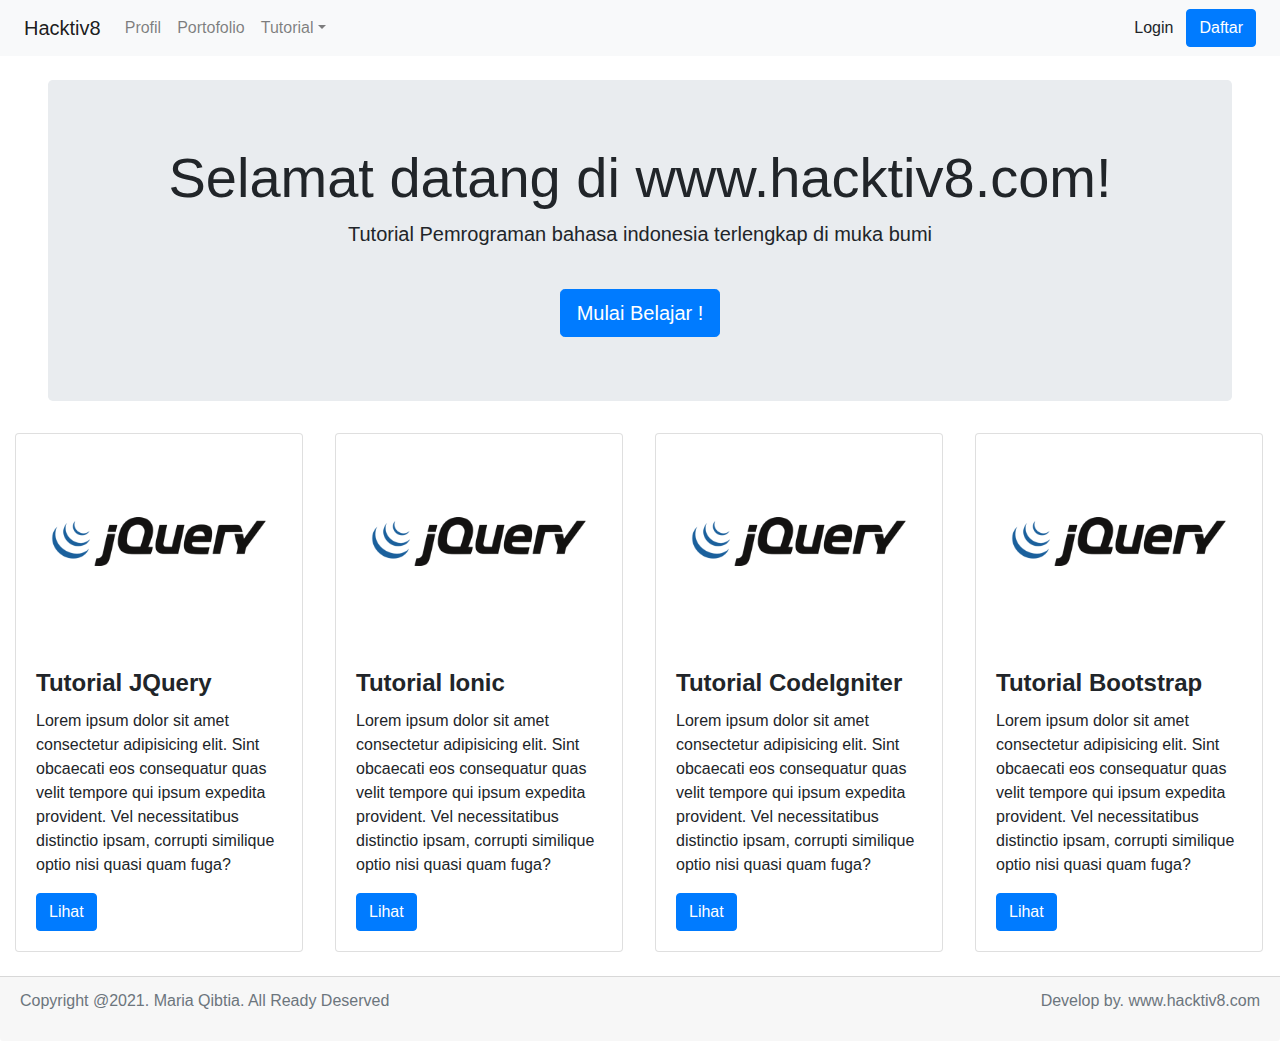
<file: ASSIGNMENT2H8_MariaQibtia/index.html>
<!DOCTYPE html>
<html lang="en">

<head>
    <meta charset="UTF-8">
    <meta http-equiv="X-UA-Compatible" content="IE=edge">
    <meta name="viewport" content="width=device-width, initial-scale=1.0">
    <link rel="stylesheet" href="./css/bootstrap.css">
    <link rel="stylesheet" href="https://cdn.jsdelivr.net/npm/bootstrap@4.6.0/dist/css/bootstrap.min.css">
    <script src="https://code.jquery.com/jquery-3.5.1.min.js"></script>
    <script src="https://cdn.jsdelivr.net/npm/bootstrap@4.6.0/dist/js/bootstrap.bundle.min.js"></script>
    <title>Dashboard</title>
</head>

<body>
    <nav class="navbar navbar-expand-md navbar-light bg-light mb-4 px-lg-4">
        <a href="#" class="navbar-brand">Hacktiv8</a>
        <button type="button" class="navbar-toggler" data-toggle="collapse" data-target="#navbarCollapse">
            <span class="navbar-toggler-icon"></span>
        </button>
        <div id="navbarCollapse" class="collapse navbar-collapse">
            <ul class="nav navbar-nav">
                <li class="nav-item">
                    <a href="profile.html" class="nav-link">Profil</a>
                </li>
                <li class="nav-item">
                    <a href="portofolio.html" class="nav-link">Portofolio</a>
                </li>
                <li class="nav-item dropdown">
                    <a href="#" class="nav-link dropdown-toggle" data-toggle="dropdown">Tutorial</a>
                    <div class="dropdown-menu">
                        <a href="#" class="dropdown-item">HTML</a>
                        <a href="#" class="dropdown-item">CSS</a>
                        <a href="#" class="dropdown-item">Javascript</a>
                        <a href="#" class="dropdown-item">JQuery</a>
                        <a href="#" class="dropdown-item">Codeigniter</a>
                </li>
            </ul>
            </div>
            <form class="d-flex">
                <button class="btn" type="login">Login</button>
                <button class="btn btn-primary" type="daftar">Daftar</button>
            </form>
    </nav>
    <div class="jumbotron text-center mx-lg-5">
        <h1 class="display-4">Selamat datang di www.hacktiv8.com!</h1>
        <p class="lead">Tutorial Pemrograman bahasa indonesia terlengkap di muka bumi</p>
        <br/>
        <a class="btn btn-primary btn-lg" href="#" role="button">Mulai Belajar !</a>
    </div>
    <div class="card-group mb-4">
        <div class="col">
            <div class="card" style="width: 18rem;">
                <img src="jquery.png" class="card-img-top" alt="...">
                <div class="card-body">
                    <h4 class="card-title font-weight-bold">Tutorial JQuery</h4>
                    <p class="card-text">Lorem ipsum dolor sit amet consectetur adipisicing elit. Sint obcaecati eos consequatur quas velit tempore qui ipsum expedita provident. Vel necessitatibus distinctio ipsam, corrupti similique optio nisi quasi quam fuga?</p>
                    <a href="#" class="btn btn-primary">Lihat</a>
                </div>
            </div>
        </div>
        <div class="col">
            <div class="card" style="width: 18rem;">
                <img src="jquery.png" class="card-img-top" alt="...">
                <div class="card-body">
                    <h4 class="card-title font-weight-bold">Tutorial Ionic</h4>
                    <p class="card-text">Lorem ipsum dolor sit amet consectetur adipisicing elit. Sint obcaecati eos consequatur quas velit tempore qui ipsum expedita provident. Vel necessitatibus distinctio ipsam, corrupti similique optio nisi quasi quam fuga?</p>
                    <a href="#" class="btn btn-primary">Lihat</a>
                </div>
            </div>
        </div>
        <div class="col">
            <div class="card" style="width: 18rem;">
                <img src="jquery.png" class="card-img-top" alt="...">
                <div class="card-body">
                    <h4 class="card-title font-weight-bold">Tutorial CodeIgniter</h4>
                    <p class="card-text">Lorem ipsum dolor sit amet consectetur adipisicing elit. Sint obcaecati eos consequatur quas velit tempore qui ipsum expedita provident. Vel necessitatibus distinctio ipsam, corrupti similique optio nisi quasi quam fuga?</p>
                    <a href="#" class="btn btn-primary">Lihat</a>
                </div>
            </div>
        </div>
        <div class="col">
            <div class="card" style="width: 18rem;">
                <img src="jquery.png" class="card-img-top" alt="...">
                <div class="card-body">
                    <h4 class="card-title font-weight-bold">Tutorial Bootstrap</h4>
                    <p class="card-text">Lorem ipsum dolor sit amet consectetur adipisicing elit. Sint obcaecati eos consequatur quas velit tempore qui ipsum expedita provident. Vel necessitatibus distinctio ipsam, corrupti similique optio nisi quasi quam fuga?</p>
                    <a href="#" class="btn btn-primary">Lihat</a>
                </div>
            </div>
        </div>
    </div>
    </div>
    <footer class="card-footer text-muted ">
        <div class="row">
            <div class="col-md-6">
                <p>Copyright @2021. Maria Qibtia. All Ready Deserved</p>
            </div>
            <div class="col-md-6">
                <p class="text-right">Develop by. www.hacktiv8.com</p>
            </div>
        </div>
    </footer>
</body>

</html>
</file>
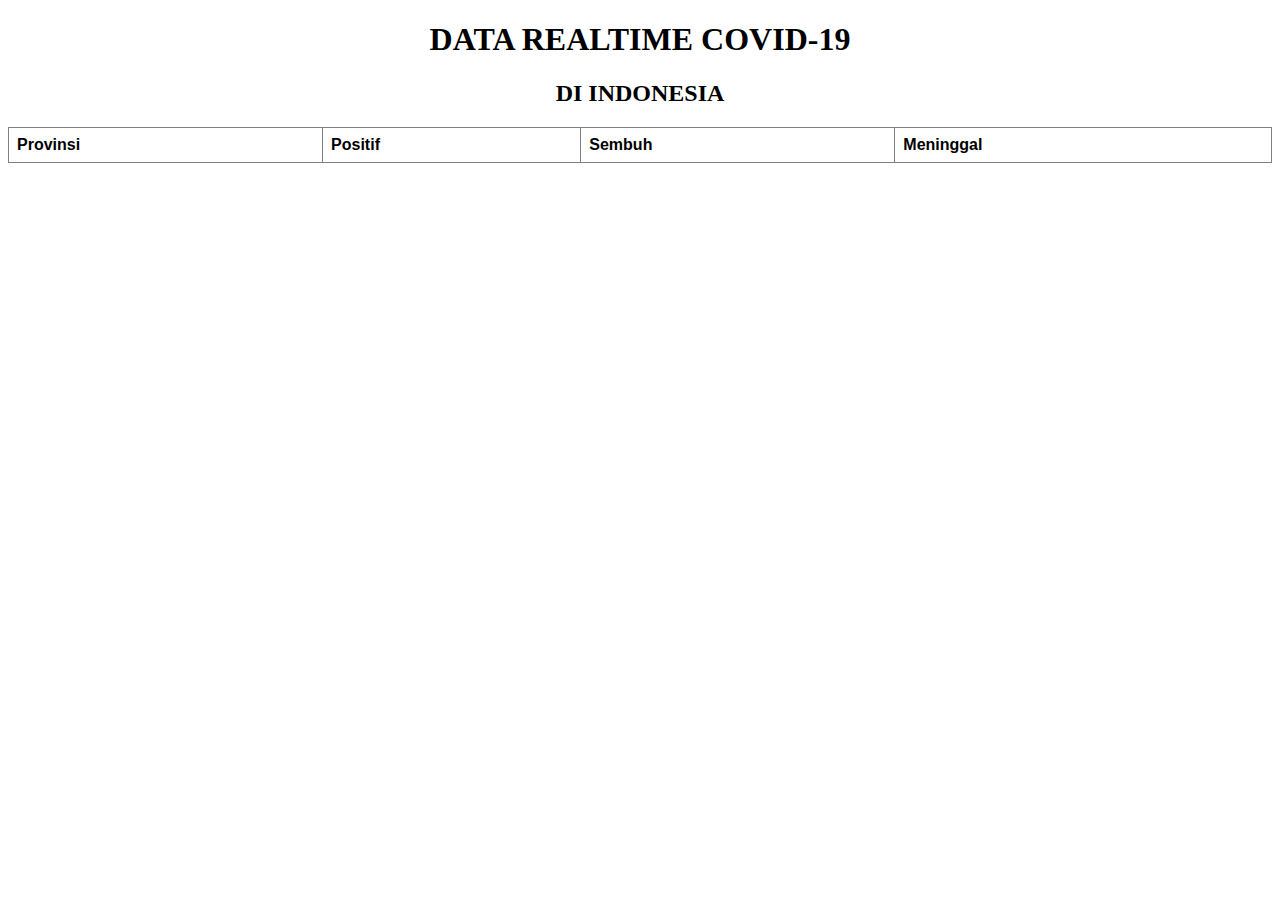
<file: ASSIGNMENT3H8_MariaQibtia/index.html>
<!DOCTYPE html>
<html lang="en">

<head>
    <meta charset="UTF-8">
    <meta http-equiv="X-UA-Compatible" content="IE=edge">
    <meta name="viewport" content="width=device-width, initial-scale=1.0">
    <title>Data Realtime Covid-19 Di Indonesia</title>
    <link rel="stylesheet" href="style.css">
</head>

<body>
    <table id="table">
        <h1 style="text-align: center;">DATA REALTIME COVID-19</h1>
        <h2 style="text-align: center;">DI INDONESIA</h2>
        <p id="positif" style="font-weight: bold; font-size: 20px; line-height: 30px;"></p>
        <p id="sembuh" style="font-weight: bold; font-size: 20px; line-height: 30px;"></p>
        <p id="meninggal" style="font-weight: bold; font-size: 20px; line-height: 30px;"></p>
        <tr>
            <th>Provinsi</th>
            <th>Positif</th>
            <th>Sembuh</th>
            <th>Meninggal</th>
        </tr>
    </table>



    <script src="script.js"></script>
</body>

</html>
</file>
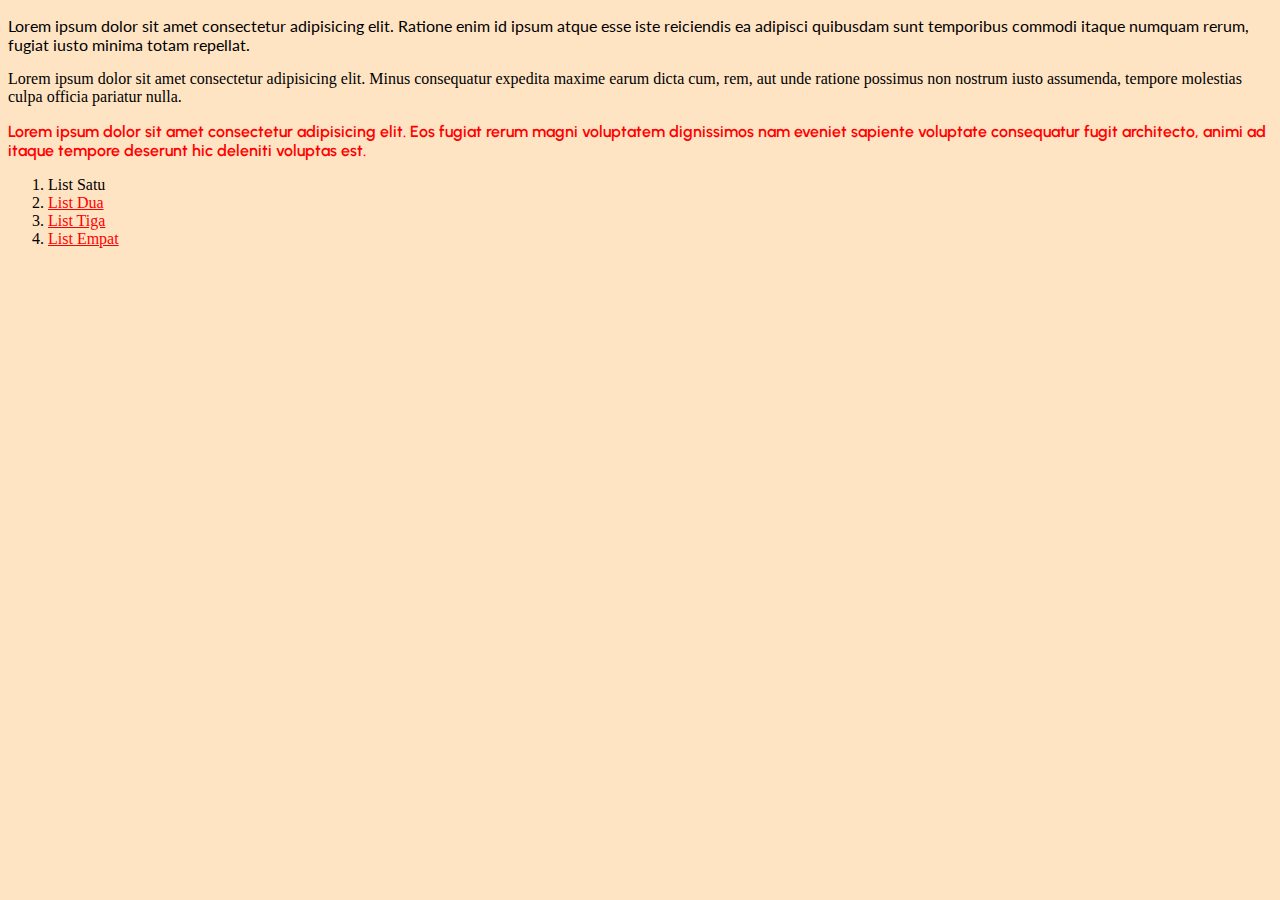
<file: Sesi 2/index.html>
<!DOCTYPE html>
<html lang="en">

<head>
    <meta charset="UTF-8">
    <meta http-equiv="X-UA-Compatible" content="IE=edge">
    <meta name="viewport" content="width=device-width, initial-scale=1.0">
    <link rel="stylesheet" href="./style.css">
    <link rel="preconnect" href="https://fonts.googleapis.com">
    <link rel="preconnect" href="https://fonts.gstatic.com" crossorigin>
    <link href="https://fonts.googleapis.com/css2?family=Urbanist:ital,wght@0,500;1,900&display=swap" rel="stylesheet">
    <link href="https://fonts.googleapis.com/css2?family=Lato:wght@300&display=swap" rel="stylesheet">
    <title>Document</title>
</head>

<body>
    <p id="helo">Lorem ipsum dolor sit amet consectetur adipisicing elit. Ratione enim id ipsum atque esse iste reiciendis ea adipisci quibusdam sunt temporibus commodi itaque numquam rerum, fugiat iusto minima totam repellat.</p>
    <p id="juga">Lorem ipsum dolor sit amet consectetur adipisicing elit. Minus consequatur expedita maxime earum dicta cum, rem, aut unde ratione possimus non nostrum iusto assumenda, tempore molestias culpa officia pariatur nulla.</p>
    <p id="halo">Lorem ipsum dolor sit amet consectetur adipisicing elit. Eos fugiat rerum magni voluptatem dignissimos nam eveniet sapiente voluptate consequatur fugit architecto, animi ad itaque tempore deserunt hic deleniti voluptas est.</p>

    <ol>
        <li id="link">
            <a href="www.google.com"></a>List Satu</li>
        <li>
            <a href="#">List Dua</a></li>
        <li>
            <a href="#">List Tiga</a></li>
        <li>
            <a href="#">List Empat</a></li>
    </ol>
</body>

</html>
</file>
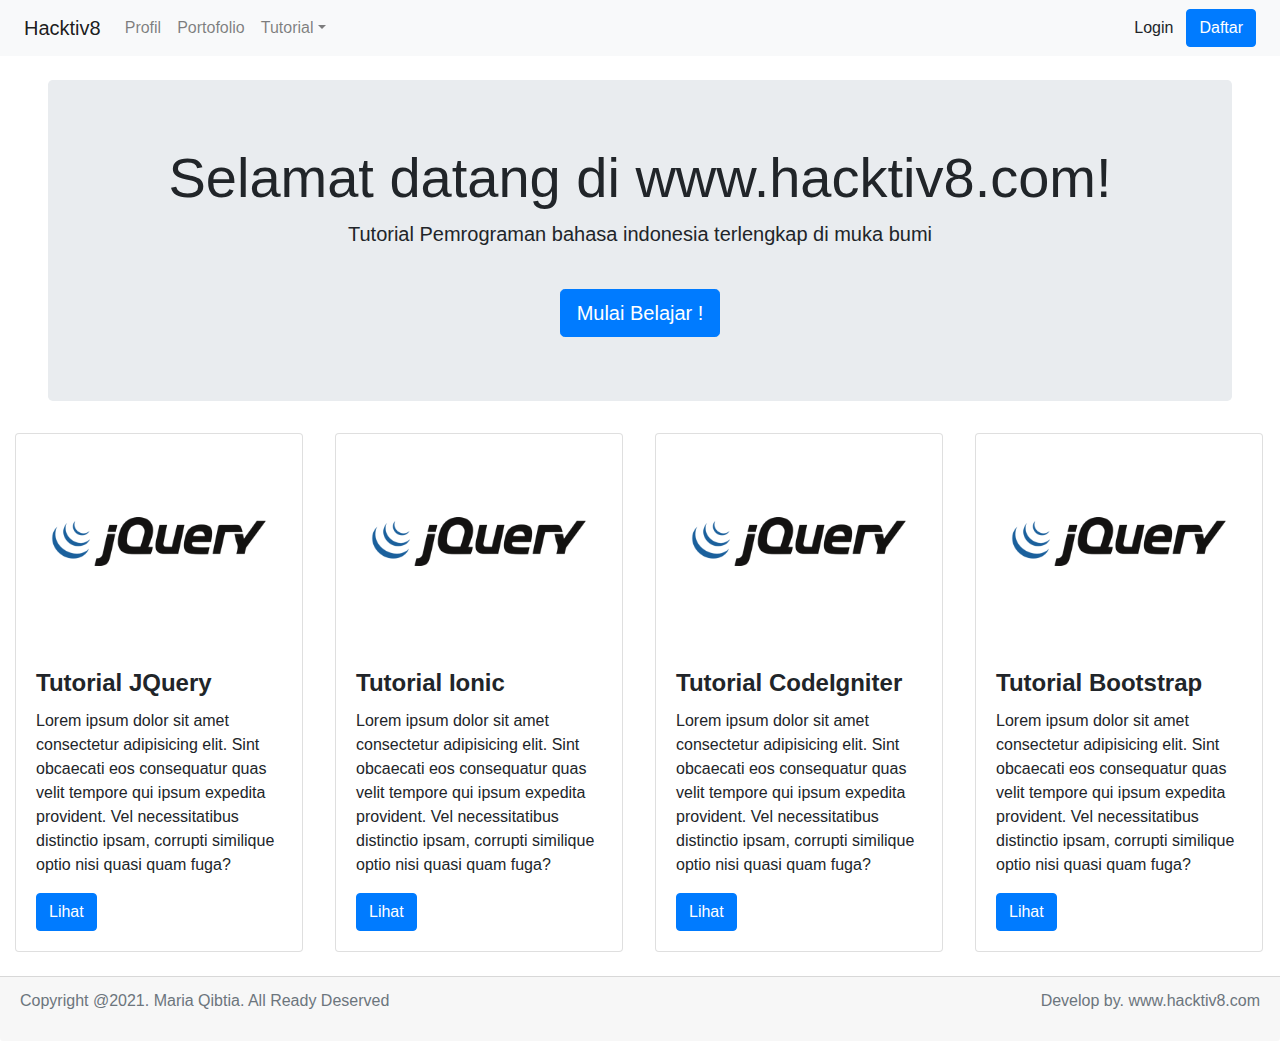
<file: Sesi 3/index.html>
<!DOCTYPE html>
<html lang="en">

<head>
    <meta charset="UTF-8">
    <meta http-equiv="X-UA-Compatible" content="IE=edge">
    <meta name="viewport" content="width=device-width, initial-scale=1.0">
    <link rel="stylesheet" href="./css/bootstrap.css">
    <link rel="stylesheet" href="https://cdn.jsdelivr.net/npm/bootstrap@4.6.0/dist/css/bootstrap.min.css">
    <script src="https://code.jquery.com/jquery-3.5.1.min.js"></script>
    <script src="https://cdn.jsdelivr.net/npm/bootstrap@4.6.0/dist/js/bootstrap.bundle.min.js"></script>
    <title>Dashboard</title>
</head>

<body>
    <nav class="navbar navbar-expand-md navbar-light bg-light mb-4 px-lg-4">
        <a href="#" class="navbar-brand">Hacktiv8</a>
        <button type="button" class="navbar-toggler" data-toggle="collapse" data-target="#navbarCollapse">
            <span class="navbar-toggler-icon"></span>
        </button>
        <div id="navbarCollapse" class="collapse navbar-collapse">
            <ul class="nav navbar-nav">
                <li class="nav-item">
                    <a href="profile.html" class="nav-link">Profil</a>
                </li>
                <li class="nav-item">
                    <a href="portofolio.html" class="nav-link">Portofolio</a>
                </li>
                <li class="nav-item dropdown">
                    <a href="#" class="nav-link dropdown-toggle" data-toggle="dropdown">Tutorial</a>
                    <div class="dropdown-menu">
                        <a href="#" class="dropdown-item">HTML</a>
                        <a href="#" class="dropdown-item">CSS</a>
                        <a href="#" class="dropdown-item">Javascript</a>
                        <a href="#" class="dropdown-item">JQuery</a>
                        <a href="#" class="dropdown-item">Codeigniter</a>
                </li>
            </ul>
            </div>
            <form class="d-flex">
                <button class="btn" type="login">Login</button>
                <button class="btn btn-primary" type="daftar">Daftar</button>
            </form>
    </nav>
    <div class="jumbotron text-center mx-lg-5">
        <h1 class="display-4">Selamat datang di www.hacktiv8.com!</h1>
        <p class="lead">Tutorial Pemrograman bahasa indonesia terlengkap di muka bumi</p>
        <br/>
        <a class="btn btn-primary btn-lg" href="#" role="button">Mulai Belajar !</a>
    </div>
    <div class="card-group mb-4">
        <div class="col">
            <div class="card" style="width: 18rem;">
                <img src="jquery.png" class="card-img-top" alt="...">
                <div class="card-body">
                    <h4 class="card-title font-weight-bold">Tutorial JQuery</h4>
                    <p class="card-text">Lorem ipsum dolor sit amet consectetur adipisicing elit. Sint obcaecati eos consequatur quas velit tempore qui ipsum expedita provident. Vel necessitatibus distinctio ipsam, corrupti similique optio nisi quasi quam fuga?</p>
                    <a href="#" class="btn btn-primary">Lihat</a>
                </div>
            </div>
        </div>
        <div class="col">
            <div class="card" style="width: 18rem;">
                <img src="jquery.png" class="card-img-top" alt="...">
                <div class="card-body">
                    <h4 class="card-title font-weight-bold">Tutorial Ionic</h4>
                    <p class="card-text">Lorem ipsum dolor sit amet consectetur adipisicing elit. Sint obcaecati eos consequatur quas velit tempore qui ipsum expedita provident. Vel necessitatibus distinctio ipsam, corrupti similique optio nisi quasi quam fuga?</p>
                    <a href="#" class="btn btn-primary">Lihat</a>
                </div>
            </div>
        </div>
        <div class="col">
            <div class="card" style="width: 18rem;">
                <img src="jquery.png" class="card-img-top" alt="...">
                <div class="card-body">
                    <h4 class="card-title font-weight-bold">Tutorial CodeIgniter</h4>
                    <p class="card-text">Lorem ipsum dolor sit amet consectetur adipisicing elit. Sint obcaecati eos consequatur quas velit tempore qui ipsum expedita provident. Vel necessitatibus distinctio ipsam, corrupti similique optio nisi quasi quam fuga?</p>
                    <a href="#" class="btn btn-primary">Lihat</a>
                </div>
            </div>
        </div>
        <div class="col">
            <div class="card" style="width: 18rem;">
                <img src="jquery.png" class="card-img-top" alt="...">
                <div class="card-body">
                    <h4 class="card-title font-weight-bold">Tutorial Bootstrap</h4>
                    <p class="card-text">Lorem ipsum dolor sit amet consectetur adipisicing elit. Sint obcaecati eos consequatur quas velit tempore qui ipsum expedita provident. Vel necessitatibus distinctio ipsam, corrupti similique optio nisi quasi quam fuga?</p>
                    <a href="#" class="btn btn-primary">Lihat</a>
                </div>
            </div>
        </div>
    </div>
    </div>
    <footer class="card-footer text-muted ">
        <div class="row">
            <div class="col-md-6">
                <p>Copyright @2021. Maria Qibtia. All Ready Deserved</p>
            </div>
            <div class="col-md-6">
                <p class="text-right">Develop by. www.hacktiv8.com</p>
            </div>
        </div>
    </footer>
</body>

</html>
</file>
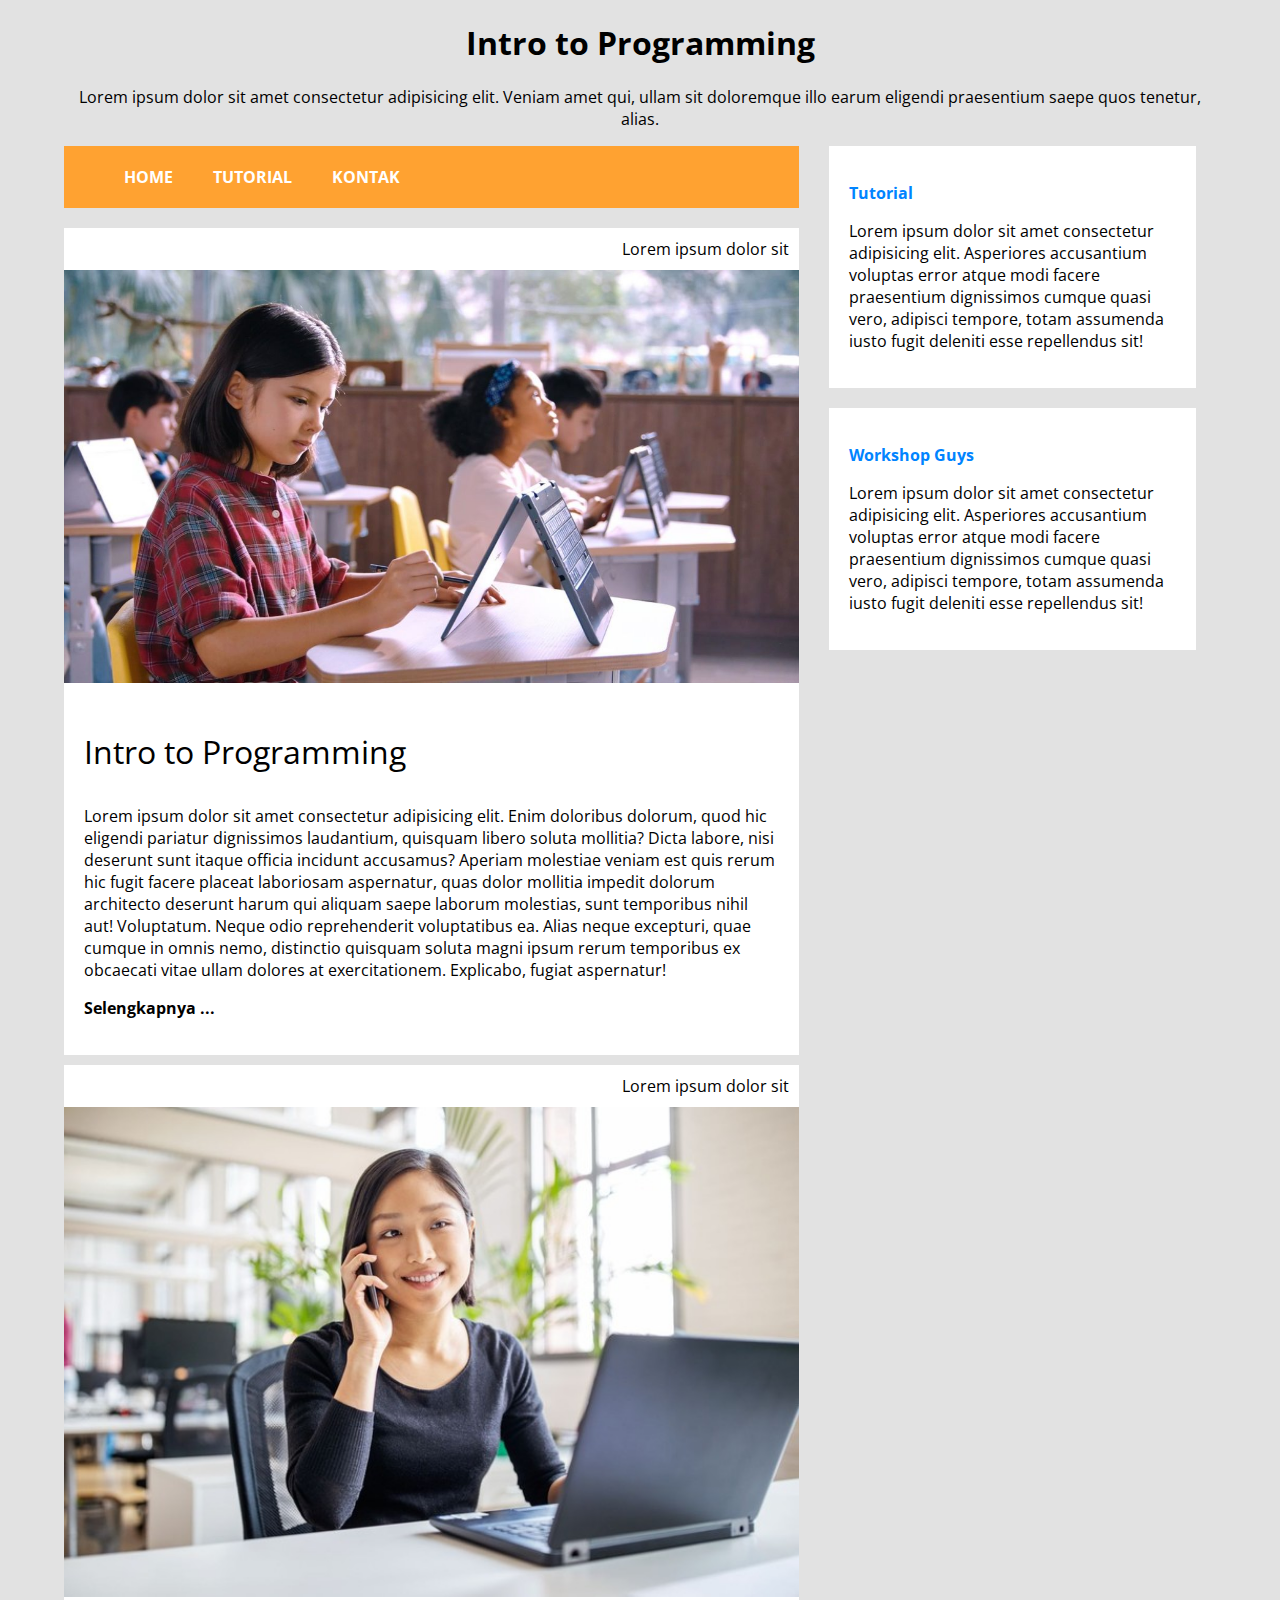
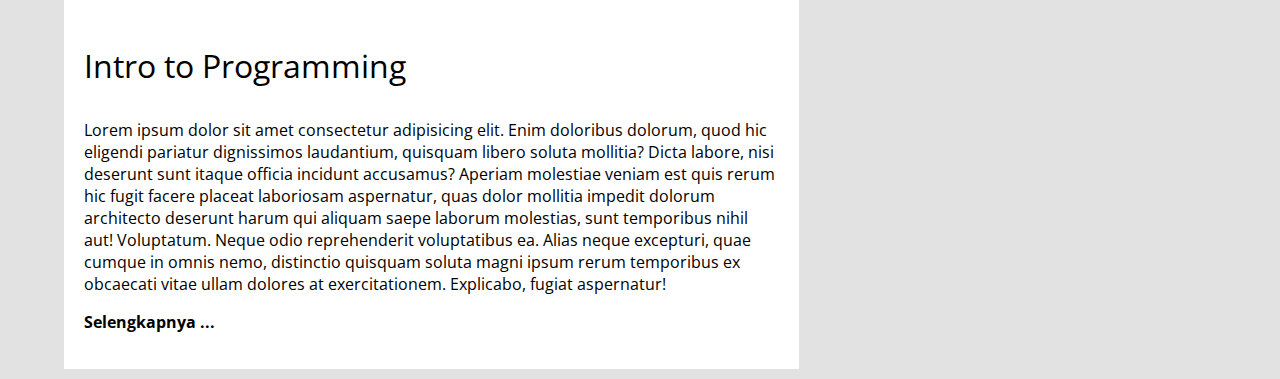
<file: Sesi 4/index.html>
<!DOCTYPE html>
<html lang="en">

<head>
    <meta charset="UTF-8" />
    <meta http-equiv="X-UA-Compatible" content="IE=edge" />
    <meta name="viewport" content="width=device-width, initial-scale=1.0" />
    <title>My Blog</title>
    <link rel="stylesheet" href="style.css" />
    <link rel="preconnect" href="https://fonts.googleapis.com" />
    <link rel="preconnect" href="https://fonts.gstatic.com" crossorigin />
    <link href="https://fonts.googleapis.com/css2?family=Open+Sans:wght@400;700&display=swap" rel="stylesheet" />
</head>

<body>
    <header>
        <h1 class="text-center">Intro to Programming</h1>
        <p class="text-center">
            Lorem ipsum dolor sit amet consectetur adipisicing elit. Veniam amet qui, ullam sit doloremque illo earum eligendi praesentium saepe quos tenetur, alias.
        </p>
    </header>

    <div class="container">
        <!-- Left side -->
        <div class="left-side">
            <nav>
                <ul>
                    <li>HOME</li>
                    <li>TUTORIAL</li>
                    <li>KONTAK</li>
                </ul>
            </nav>

            <div class="content">
                <div class="card-content">
                    <p class="title-card-content">Lorem ipsum dolor sit</p>
                    <img src="./image/1.jpg" alt="buaya darat" />
                    <div class="card-text">
                        <p class="card-title">Intro to Programming</p>
                        <p>
                            Lorem ipsum dolor sit amet consectetur adipisicing elit. Enim doloribus dolorum, quod hic eligendi pariatur dignissimos laudantium, quisquam libero soluta mollitia? Dicta labore, nisi deserunt sunt itaque officia incidunt accusamus? Aperiam molestiae
                            veniam est quis rerum hic fugit facere placeat laboriosam aspernatur, quas dolor mollitia impedit dolorum architecto deserunt harum qui aliquam saepe laborum molestias, sunt temporibus nihil aut! Voluptatum. Neque odio reprehenderit
                            voluptatibus ea. Alias neque excepturi, quae cumque in omnis nemo, distinctio quisquam soluta magni ipsum rerum temporibus ex obcaecati vitae ullam dolores at exercitationem. Explicabo, fugiat aspernatur!
                        </p>
                        <p class="selengkapnya">Selengkapnya ...</p>
                    </div>
                </div>

                <div class="card-content">
                    <p class="title-card-content">Lorem ipsum dolor sit</p>
                    <img src="./image/2.jpeg" alt="buaya darat" />
                    <div class="card-text">
                        <p class="card-title">Intro to Programming</p>
                        <p>
                            Lorem ipsum dolor sit amet consectetur adipisicing elit. Enim doloribus dolorum, quod hic eligendi pariatur dignissimos laudantium, quisquam libero soluta mollitia? Dicta labore, nisi deserunt sunt itaque officia incidunt accusamus? Aperiam molestiae
                            veniam est quis rerum hic fugit facere placeat laboriosam aspernatur, quas dolor mollitia impedit dolorum architecto deserunt harum qui aliquam saepe laborum molestias, sunt temporibus nihil aut! Voluptatum. Neque odio reprehenderit
                            voluptatibus ea. Alias neque excepturi, quae cumque in omnis nemo, distinctio quisquam soluta magni ipsum rerum temporibus ex obcaecati vitae ullam dolores at exercitationem. Explicabo, fugiat aspernatur!
                        </p>
                        <p class="selengkapnya">Selengkapnya ...</p>
                    </div>
                </div>
            </div>
        </div>

        <!-- right side -->
        <div class="right-side">
            <div class="card">
                <p class="title">Tutorial</p>
                <p>
                    Lorem ipsum dolor sit amet consectetur adipisicing elit. Asperiores accusantium voluptas error atque modi facere praesentium dignissimos cumque quasi vero, adipisci tempore, totam assumenda iusto fugit deleniti esse repellendus sit!
                </p>
            </div>

            <div class="card">
                <p class="title">Workshop Guys</p>
                <p>
                    Lorem ipsum dolor sit amet consectetur adipisicing elit. Asperiores accusantium voluptas error atque modi facere praesentium dignissimos cumque quasi vero, adipisci tempore, totam assumenda iusto fugit deleniti esse repellendus sit!
                </p>
            </div>
        </div>
    </div>
</body>

</html>
</file>
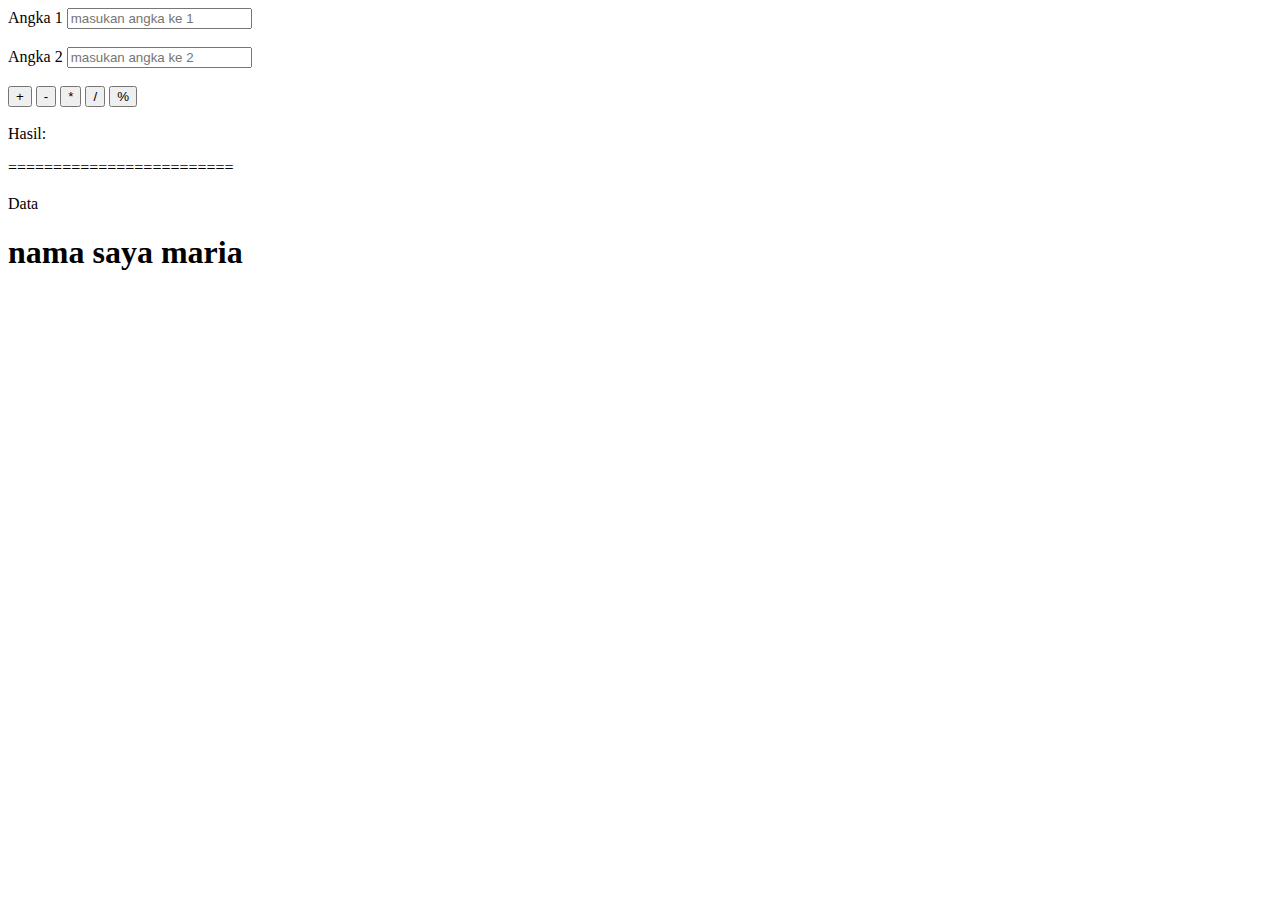
<file: sesi-7/index.html>
<!DOCTYPE html>
<html lang="en">

<head>
    <meta charset="UTF-8">
    <meta http-equiv="X-UA-Compatible" content="IE=edge">
    <meta name="viewport" content="width=device-width, initial-scale=1.0">
    <title>Document</title>
</head>

<body>
    <label>Angka 1</label>
    <input id="angka-1" type="number" placeholder="masukan angka ke 1">

    <br/><br/>
    <label>Angka 2</label>
    <input id="angka-2" type="number" placeholder="masukan angka ke 2">

    <br/><br/>
    <button id="tambah" onclick="add()"> + </button>
    <button id="kurang" onclick="minus()"> - </button>
    <button id="kali" onclick="times()"> * </button>
    <button id="bagi" onclick="divided()"> / </button>
    <button id="modulus" onclick="mod()"> % </button>
    <br/><br/>
    <label>Hasil: </label>
    <p id="hasil" type="number"></p>

    <span>=========================</span>
    <br><br>
    <label>Data</label>
    <h1 id="data"></h1>
    <script src="index.js"></script>
</body>

</html>
</file>
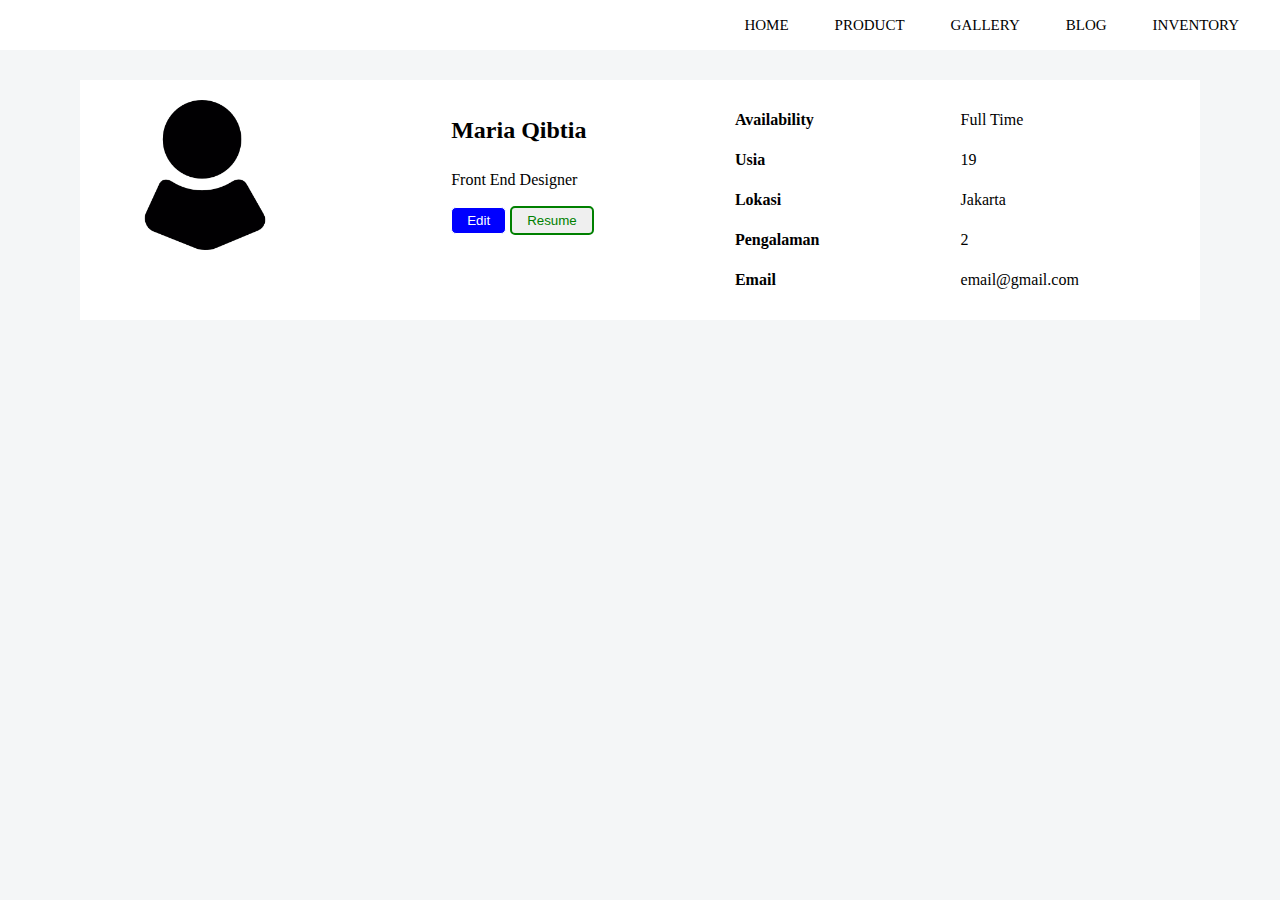
<file: ASSIGNMENT2H8_MariaQibtia/portofolio.html>
<!DOCTYPE html>
<html lang="en">

<head>
    <meta charset="UTF-8" />
    <meta http-equiv="X-UA-Compatible" content="IE=edge" />
    <meta name="viewport" content="width=device-width, initial-scale=1.0" />
    <title>Assignment 2</title>
    <link rel="stylesheet" href="./style.css" />
</head>

<body>
    <div class="container">
        <!-- navbar -->
        <nav>
            <ul>
                <li><a href="#">HOME</a></li>
                <li><a href="#">PRODUCT</a></li>
                <li><a href="#">GALLERY</a></li>
                <li><a href="#">BLOG</a></li>
                <li><a href="#">INVENTORY</a></li>
            </ul>

            <div class="dropdown">
                <button onclick="myMenu()" class="menu">Menu</button>
                <div id="dropdownMenu" class="dropdown-content">
                    <a href="#">HOME</a>
                    <a href="#">PRODUCT</a>
                    <a href="#">GALLERY</a>
                    <a href="#">BLOG</a>
                    <a href="#">INVENTORY</a>
                </div>
            </div>
        </nav>
        <main>
            <div class="content">
                <div class="card" id="img">
                    <img src="./logo.png" alt="avatar" />
                </div>
                <div class="card" id="name">
                    <h2 id="nama">Maria Qibtia</h2>
                    <p id="role">Front End Designer</p>
                    <div>
                        <button onclick="myForm();editData()" class="btn kontak">Edit</button>
                        <button class="btn resume">Resume</button>
                    </div>
                </div>

                <!-- form hasil -->
                <div class="card" id="ket">
                    <p><b>Availability</b></p>
                    <p><b>Usia</b></p>
                    <p><b>Lokasi</b></p>
                    <p><b>Pengalaman</b></p>
                    <p><b>Email</b></p>
                </div>
                <div class="card" id="answer">
                    <p id="availability">Full Time</p>
                    <p id="usia">19</p>
                    <p id="lokasi">Jakarta</p>
                    <p id="year">2</p>
                    <p id="email">email@gmail.com</p>
                </div>
            </div>
        </main>
        <!-- form input -->
        <div class="form">
            <form id="form" class="form-content">
                <label for="Name"> Nama</label>
                <input id="namaForm" type="text" placeholder="enter your name" />
                <label for="Role">Role</label>
                <input id="roleForm" type="text" placeholder="enter your role" />
                <label for="Availability">Availability</label>
                <input id="availabilityForm" type="text" placeholder="enter your availability" />
                <label for="Usia">Usia</label>
                <input id="usiaForm" type="text" placeholder="enter your age" />
                <label for="Lokasi">Lokasi</label>
                <input id="lokasiForm" type="text" placeholder="enter your location" />
                <label for="Years Experience">Years Experience</label>
                <input id="yearForm" type="text" placeholder="enter your years experience" />
                <label for="Email">Email</label>
                <input id="emailForm" type="email" placeholder="enter your email" />

                <button type="button" id="submit" onclick="ubahTeks()">Submit</button>
            </form>
        </div>
    </div>

    <script src="./portofolio.js"></script>
</body>

</html>
</file>
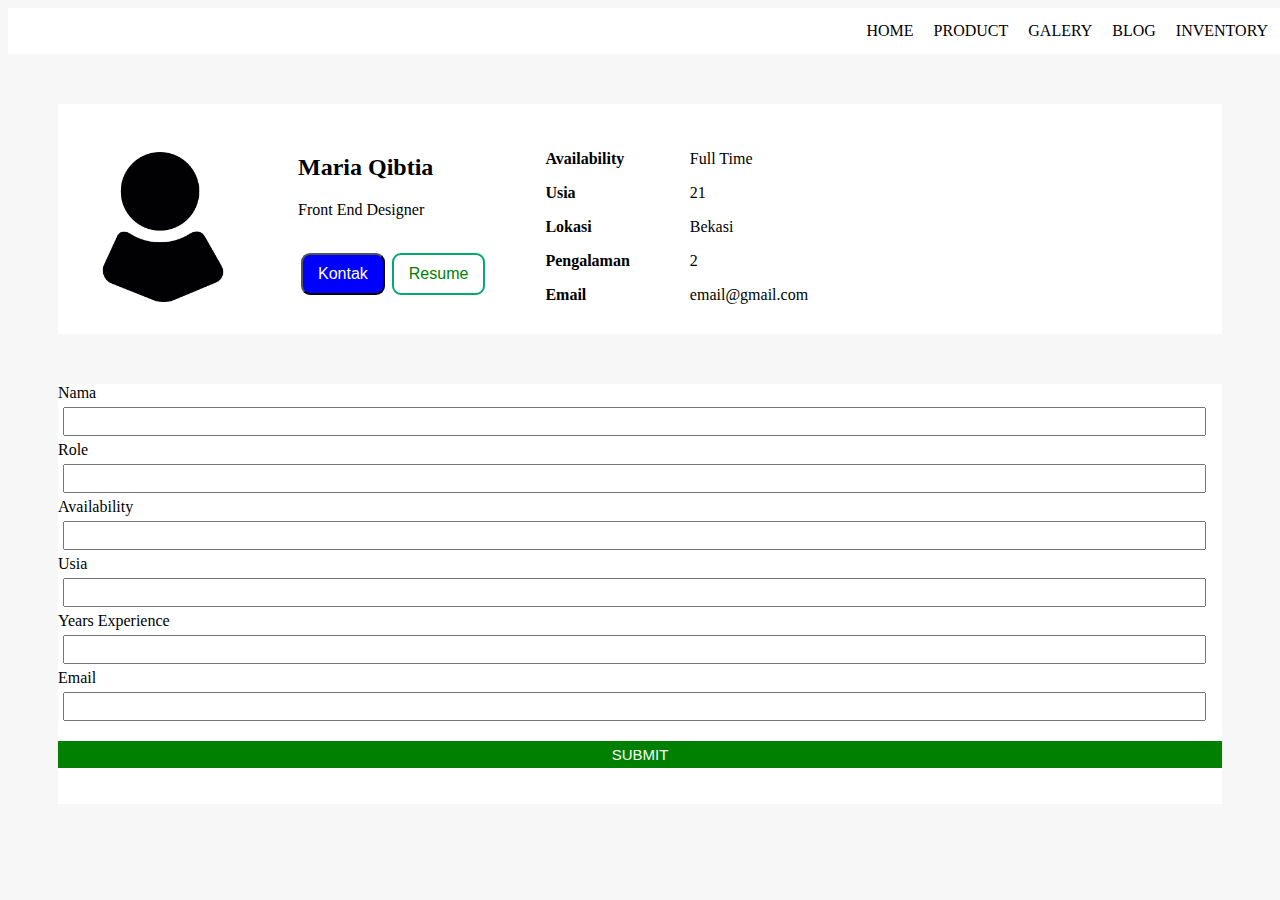
<file: Sesi 1/challenge.html>
<!DOCTYPE html>
<html lang="en">

<head>
    <meta charset="UTF-8">
    <meta http-equiv="X-UA-Compatible" content="IE=edge">
    <meta name="viewport" content="width=device-width, initial-scale=1.0">
    <link rel="stylesheet" href="./style.css">
    <title>Challenge</title>
</head>

<body>
    <nav>
        <a href="#" class="w3-bar-item w3-button">HOME</a>
        <a href="#" class="w3-bar-item w3-button">PRODUCT</a>
        <a href="#" class="w3-bar-item w3-button">GALERY</a>
        <a href="#" class="w3-bar-item w3-button">BLOG</a>
        <a href="#" class="w3-bar-item w3-button">INVENTORY</a>
    </nav>
    <div class="content">
        <div class="logo">
            <br/>
            <img src="image/logo.png" alt="Girl in a jacket" width="150" height="150">
        </div>
        <div class="user">
            <h2><b>Maria Qibtia</b></h2>
            <p>Front End Designer</p>
            <br/>
            <button class="btn kontak">Kontak</button>
            <button class="btn resume">Resume</button>
        </div>
        <div class="data">
            <p><b>Availability</b></p>
            <p><b>Usia</b></p>
            <p><b>Lokasi</b></p>
            <p><b>Pengalaman</b></p>
            <p><b>Email</b></p>
        </div>
        <div class="data1">
            <p>Full Time</p>
            <p>21</p>
            <p>Bekasi</p>
            <p>2</p>
            <p>email@gmail.com</p>
        </div>
    </div>
    <div class="form">
        <form>
            <label>Nama</label><br/>
            <input type="text">
            <br/>
            <label>Role</label><br/>
            <input type="text">
            <br/>
            <label>Availability</label><br/>
            <input type="text">
            <br/>
            <label>Usia</label><br/>
            <input type="text">
            <br/>
            <label>Years Experience</label><br/>
            <input type="text">
            <br/>
            <label>Email</label><br/>
            <input type="email"><br/>
            <button class="submit">SUBMIT</button>
        </form>
    </div>
</body>

</html>
</file>
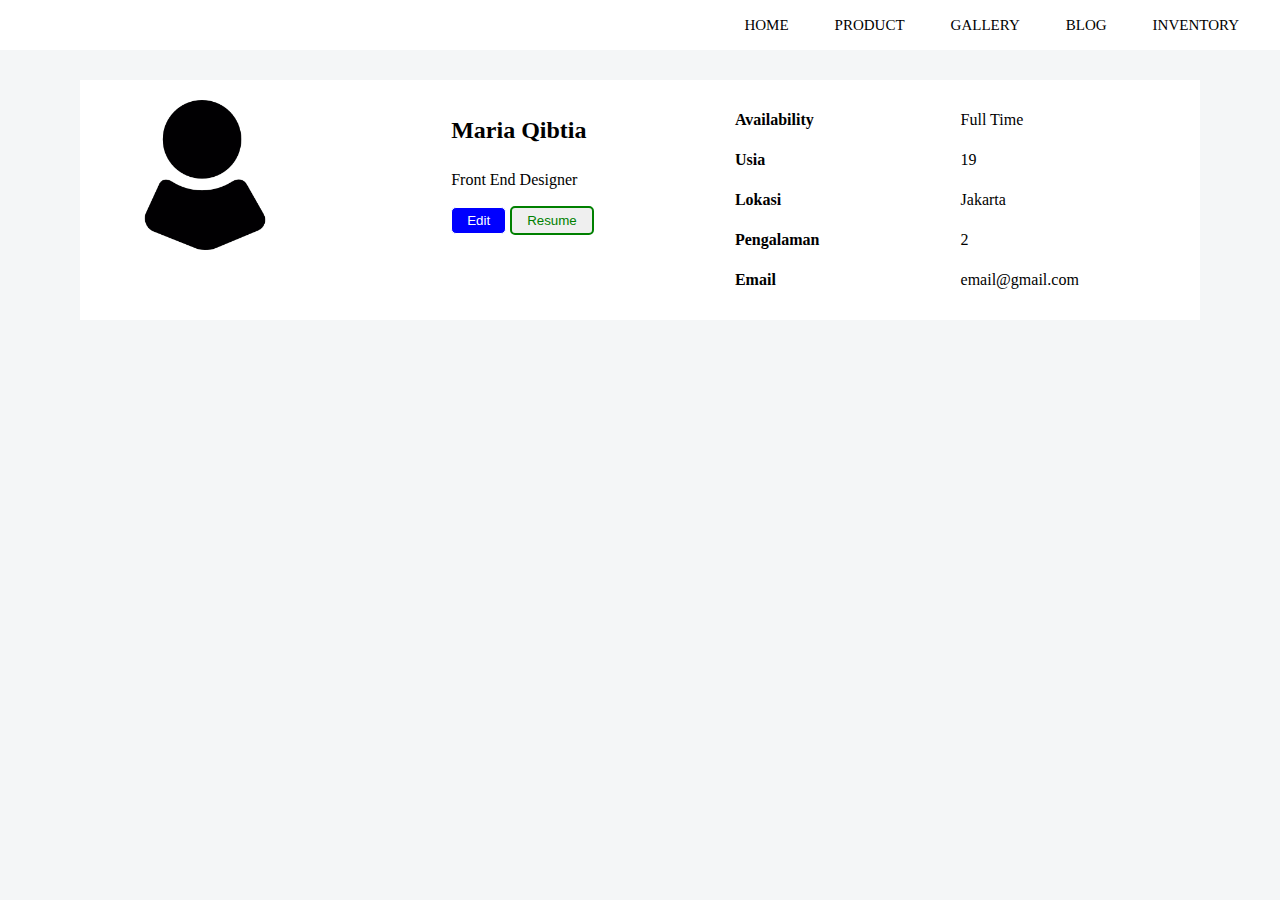
<file: Sesi 3/portofolio.html>
<!DOCTYPE html>
<html lang="en">

<head>
    <meta charset="UTF-8" />
    <meta http-equiv="X-UA-Compatible" content="IE=edge" />
    <meta name="viewport" content="width=device-width, initial-scale=1.0" />
    <title>Assignment 2</title>
    <link rel="stylesheet" href="./style.css" />
</head>

<body>
    <div class="container">
        <!-- navbar -->
        <nav>
            <ul>
                <li><a href="#">HOME</a></li>
                <li><a href="#">PRODUCT</a></li>
                <li><a href="#">GALLERY</a></li>
                <li><a href="#">BLOG</a></li>
                <li><a href="#">INVENTORY</a></li>
            </ul>

            <div class="dropdown">
                <button onclick="myMenu()" class="menu">Menu</button>
                <div id="dropdownMenu" class="dropdown-content">
                    <a href="#">HOME</a>
                    <a href="#">PRODUCT</a>
                    <a href="#">GALLERY</a>
                    <a href="#">BLOG</a>
                    <a href="#">INVENTORY</a>
                </div>
            </div>
        </nav>
        <main>
            <div class="content">
                <div class="card" id="img">
                    <img src="./logo.png" alt="avatar" />
                </div>
                <div class="card" id="name">
                    <h2 id="nama">Maria Qibtia</h2>
                    <p id="role">Front End Designer</p>
                    <div>
                        <button onclick="myForm();editData()" class="btn kontak">Edit</button>
                        <button class="btn resume">Resume</button>
                    </div>
                </div>

                <!-- form hasil -->
                <div class="card" id="ket">
                    <p><b>Availability</b></p>
                    <p><b>Usia</b></p>
                    <p><b>Lokasi</b></p>
                    <p><b>Pengalaman</b></p>
                    <p><b>Email</b></p>
                </div>
                <div class="card" id="answer">
                    <p id="availability">Full Time</p>
                    <p id="usia">19</p>
                    <p id="lokasi">Jakarta</p>
                    <p id="year">2</p>
                    <p id="email">email@gmail.com</p>
                </div>
            </div>
        </main>
        <!-- form input -->
        <div class="form">
            <form id="form" class="form-content">
                <label for="Name"> Nama</label>
                <input id="namaForm" type="text" placeholder="enter your name" />
                <label for="Role">Role</label>
                <input id="roleForm" type="text" placeholder="enter your role" />
                <label for="Availability">Availability</label>
                <input id="availabilityForm" type="text" placeholder="enter your availability" />
                <label for="Usia">Usia</label>
                <input id="usiaForm" type="text" placeholder="enter your age" />
                <label for="Lokasi">Lokasi</label>
                <input id="lokasiForm" type="text" placeholder="enter your location" />
                <label for="Years Experience">Years Experience</label>
                <input id="yearForm" type="text" placeholder="enter your years experience" />
                <label for="Email">Email</label>
                <input id="emailForm" type="email" placeholder="enter your email" />

                <button type="button" id="submit" onclick="ubahTeks()">Submit</button>
            </form>
        </div>
    </div>

    <script src="./portofolio.js"></script>
</body>

</html>
</file>
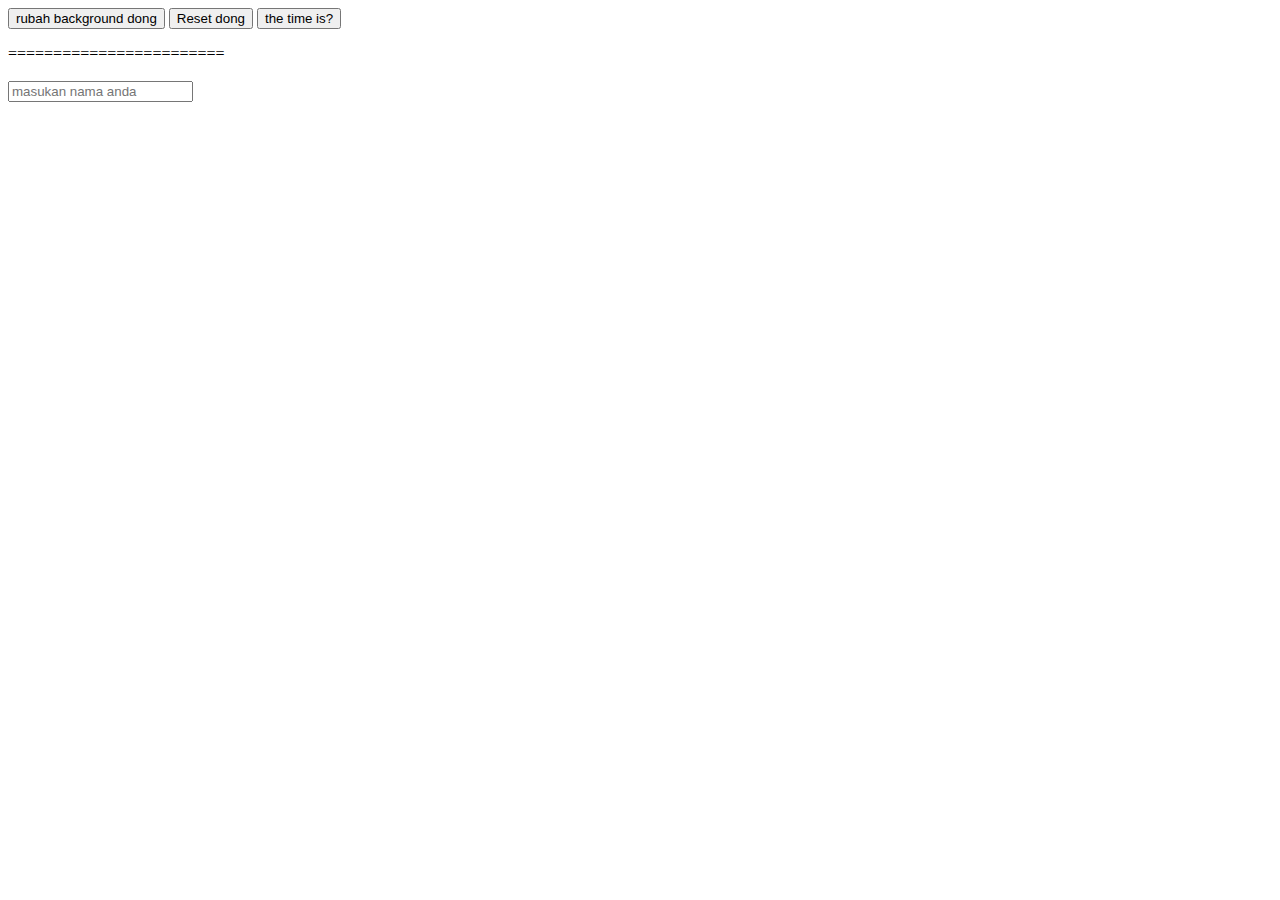
<file: sesi-7/event/event.html>
<!DOCTYPE html>
<html lang="en">

<head>
    <meta charset="UTF-8">
    <meta http-equiv="X-UA-Compatible" content="IE=edge">
    <meta name="viewport" content="width=device-width, initial-scale=1.0">
    <link rel="stylesheet" href="event.css">
    <title>Document</title>
</head>

<body id="body">
    <button onclick="changeBackground()">rubah background dong</button>
    <button onclick="reset()">Reset dong</button>
    <button onclick="document.getElementById('demo').innerHTML= Date() ">the time is?</button>
    <p id="demo"></p>

    <span>========================</span>
    <br><br>
    <input id="name-input" type="text" placeholder="masukan nama anda">
    <h1 id="name"></h1>
    <script src=" event.js "></script>
</body>

</html>
</file>
<file: ASSIGNMENT3H8_MariaQibtia/style.css>
body {
    background-color: #fff;
}

table {
    font-family: arial, sans-serif;
    border-collapse: collapse;
    width: 100%;
}

td,
th {
    border: 1px solid grey;
    text-align: left;
    padding: 8px;
    margin: 30px 80px;
}

tr:nth-child(even) {
    background-color: grey;
}
</file>
<file: Sesi 2/style.css>
/* margin : 
    1. margin-top
    2. margin-bottom
    3. margin-left
    4. margin-right */
    
    body {
        background-color: bisque;
        /* font-family: 'Urbanist', sans-serif;
        font-size: 30px;
        font-weight: 600;
        font-style: italic;
        font-variant: small-caps;
        text-decoration: underline;
    }
    
    p {
        border: 2px solid red;
        text-align: center;
        margin: 20px;
    }
    
    #hallo {
        padding: 30px;
    } */
    }
    
    #halo {
        color: red;
        font-weight: 600;
        font-family: 'Urbanist', sans-serif;
    }
    
    #helo {
        font-family: 'Lato', sans-serif;
    }
    
    li a {
        color: red;
    }
    
    li a:hover {
        color: green;
    }
</file>
<file: Sesi 4/style.css>
body {
  max-width: 90%;
  margin: auto;
  background-color: rgb(226, 226, 226);
  font-family: "Open Sans", sans-serif;
}

.text-center {
  text-align: center;
}

.container {
  display: flex;
  justify-content: space-between;
}

.left-side {
  flex: 2;
  margin-right: 10px;
}

.right-side {
  flex: 1;
  margin-right: 20px;
  padding-left: 20px;
}

.card {
  background-color: white;
  padding: 20px;
  margin-bottom: 20px;
}

.card .title {
  color: rgb(0, 132, 255);
  font-weight: bold;
}

nav {
  background-color: rgb(255, 162, 49);
}

nav ul {
  margin: 0;
  display: flex;
  list-style: none;
}

nav ul li {
  color: white;
  font-weight: bold;
  cursor: pointer;
  padding: 20px;
}

nav ul li:hover {
  background-color: blue;
}

.content {
  margin-top: 20px;
}

.card-content{
        margin-bottom: 10px;
}

.title-card-content {
  text-align: right;
  background-color: white;
  padding: 10px;
  margin: 0;
}

.card-content img {
  width: 100%;
  height: auto;
  object-fit: cover;
  margin: 0;
}

.card-content .card-text {
  background-color: white;
  padding: 20px;
  margin-top: -10px;
}

.card-content .card-text .card-title {
  font-size: 32px;
}

.card-content .card-text .selengkapnya {
  font-weight: bold;
}
</file>
<file: ASSIGNMENT2H8_MariaQibtia/style.css>
* {
    padding: 0;
    margin: 0;
    text-decoration: none;
    list-style: none;
    box-sizing: border-box;
}

body {
    background-color: #f4f6f7;
}

nav {
    background: white;
    height: 50px;
    width: 100%;
}

#menu {
    display: none;
    border: 2px solid #4CAF50;
    color: black;
}

nav ul {
    float: right;
    margin-right: 20px;
}

nav ul li {
    display: inline-block;
    line-height: 50px;
    margin: 0 5px;
}

nav ul li a {
    color: black;
    font-size: 15px;
    padding: 7px 13px;
    border: solid white;
}

li a:hover {
    background-color: #e7eaf6;
    transition: 0.6s;
}

.btn {
    border: 1px solid;
    padding: 5px 15px;
    text-decoration: none;
    border-radius: 5px;
    cursor: pointer;
}

.kontak {
    background-color: blue;
    color: white;
}

.resume {
    border: 2px solid;
    color: green;
}

.resume:hover {
    background-color: green;
    color: white;
}

.menu {
    border: none;
    color: white;
    padding: 10px 20px;
    text-align: center;
    text-decoration: none;
    display: inline-block;
    font-size: 16px;
    margin: 4px 2px;
    transition-duration: 0.4s;
    cursor: pointer;
    background-color: white;
    color: black;
    border: 2px solid #555555;
    padding: 10px 15px;
    border-radius: 4px;
    display: none;
}

.menu:hover,
.menu:focus {
    background-color: #38598b;
    color: white;
}

.dropdown {
    overflow: hidden;
    text-align: center;
    margin-right: 50px;
}

.dropdown-content {
    display: none;
    position: absolute;
    background-color: white;
    min-width: 160px;
    box-shadow: 0px 8px 16px 0px rgba(0, 0, 0, 0.2);
    z-index: 1;
    margin-top: 55px;
    width: 100%;
    border-radius: 4px;
}

.dropdown-content a {
    color: black;
    padding: 12px 16px;
    text-decoration: none;
    display: block;
}

.dropdown-content a:hover {
    background-color: #f1f1f1;
}

.show {
    display: block;
}

.content {
    display: grid;
    grid-template-columns: auto auto auto auto;
    background-color: white;
    margin: 30px 80px;
}

#form {
    display: none;
}

.card {
    padding: 20px;
    grid-template-columns: 0.5fr 1fr 0.5fr 1fr;
    line-height: 2.5;
}

img {
    width: 150px;
    height: 150px;
    margin: 0px 30px;
}

form {
    margin: 40px 80px;
    padding: 10px 30px;
    background: white;
    line-height: 40px;
}

input[type="text"],
input[type="email"],
select {
    width: 100%;
    padding: 5px;
    margin: 5px;
    line-height: 20px;
}

#submit {
    width: 100%;
    padding: 10px 30px;
    border: none;
    margin: 5px;
    background-color: green;
    font-size: 15px;
    border-radius: 5px;
    color: #fafafa;
    margin-top: 10px;
    cursor: pointer;
}

@media (max-width: 952px) {
    nav ul li a {
        font-size: 14px;
    }
    .card {
        font-size: 14px;
    }
    img {
        width: 120px;
        height: 120px;
    }
}

@media (max-width: 858px) {
    ul {
        position: fixed;
        width: 100%;
        height: 100vh;
        background: #8dc6ff;
        top: 80px;
        left: -100%;
        text-align: center;
        transition: all 0.5s;
    }
    nav ul li {
        display: block;
        margin: 50px 0;
        line-height: 30px;
    }
    nav ul li a {
        font-size: 20px;
    }
    .menu {
        display: inline;
        float: left;
    }
    img {
        width: 100px;
        height: 100px;
    }
    .content {
        background-color: white;
        margin: 20px 30px;
        padding: 50px 30px;
        display: grid;
        grid-template-columns: 2fr 2fr;
        grid-template-rows: 120px 110px 200px;
        grid-template-areas: "img img" "name name" "ket answer";
    }
    #img {
        grid-area: img;
        text-align: center;
    }
    #name {
        grid-area: name;
        text-align: center;
    }
    #ket {
        grid-area: ket;
        text-align: left;
        margin: auto;
        margin-top: 20px;
    }
    #answer {
        grid-area: answer;
        text-align: left;
        margin: auto;
        margin-top: 20px;
    }
}
</file>
<file: Sesi 1/style.css>
body {
        background-color: #f7f7f7;
    }
    
    nav {
        width: 100%;
        padding: 14px 16px;
        display: flex;
        justify-content: flex-end;
        background-color: white;
    }
    
    nav a {
        margin-right: 20px;
        text-decoration: none;
        color: black;
    }
    
    .content {
        height: 230px;
        background-color: white;
        margin: 50px;
        display: flex;
    }
    
    .content>div {
        padding: 30px;
    }
    
    .btn {
        background-color: white;
        color: black;
        padding: 10px 15px;
        font-size: 16px;
        cursor: pointer;
        border-radius: 9px;
        margin-left: 3px;
    }
    
    .kontak {
        background-color: blue;
        color: white;
    }
    
    .resume {
        border: 2px solid #04AA6D;
        color: green;
    }
    
    .resume:hover {
        background-color: #04AA6D;
        color: white;
    }
    
    .form {
        height: 420px;
        background: white;
        margin: 50px;
    }
    
    input[type="text"],
    input[type="email"] {
        width: 97%;
        padding: 5px;
        margin: 5px;
    }
    
    .form .submit {
        width: 100%;
        padding: 5px 0;
        border: none;
        background-color: green;
        font-size: 15px;
        color: #fafafa;
        margin-top: 15px;
        cursor: pointer;
    }
</file>
<file: Sesi 3/style.css>
* {
    padding: 0;
    margin: 0;
    text-decoration: none;
    list-style: none;
    box-sizing: border-box;
}

body {
    background-color: #f4f6f7;
}

nav {
    background: white;
    height: 50px;
    width: 100%;
}

#menu {
    display: none;
    border: 2px solid #4CAF50;
    color: black;
}

nav ul {
    float: right;
    margin-right: 20px;
}

nav ul li {
    display: inline-block;
    line-height: 50px;
    margin: 0 5px;
}

nav ul li a {
    color: black;
    font-size: 15px;
    padding: 7px 13px;
    border: solid white;
}

li a:hover {
    background-color: #e7eaf6;
    transition: 0.6s;
}

.btn {
    border: 1px solid;
    padding: 5px 15px;
    text-decoration: none;
    border-radius: 5px;
    cursor: pointer;
}

.kontak {
    background-color: blue;
    color: white;
}

.resume {
    border: 2px solid;
    color: green;
}

.resume:hover {
    background-color: green;
    color: white;
}

.menu {
    border: none;
    color: white;
    padding: 10px 20px;
    text-align: center;
    text-decoration: none;
    display: inline-block;
    font-size: 16px;
    margin: 4px 2px;
    transition-duration: 0.4s;
    cursor: pointer;
    background-color: white;
    color: black;
    border: 2px solid #555555;
    padding: 10px 15px;
    border-radius: 4px;
    display: none;
}

.menu:hover,
.menu:focus {
    background-color: #38598b;
    color: white;
}

.dropdown {
    overflow: hidden;
    text-align: center;
    margin-right: 50px;
}

.dropdown-content {
    display: none;
    position: absolute;
    background-color: white;
    min-width: 160px;
    box-shadow: 0px 8px 16px 0px rgba(0, 0, 0, 0.2);
    z-index: 1;
    margin-top: 55px;
    width: 100%;
    border-radius: 4px;
}

.dropdown-content a {
    color: black;
    padding: 12px 16px;
    text-decoration: none;
    display: block;
}

.dropdown-content a:hover {
    background-color: #f1f1f1;
}

.show {
    display: block;
}

.content {
    display: grid;
    grid-template-columns: auto auto auto auto;
    background-color: white;
    margin: 30px 80px;
}

#form {
    display: none;
}

.card {
    padding: 20px;
    grid-template-columns: 0.5fr 1fr 0.5fr 1fr;
    line-height: 2.5;
}

img {
    width: 150px;
    height: 150px;
    margin: 0px 30px;
}

form {
    margin: 40px 80px;
    padding: 10px 30px;
    background: white;
    line-height: 40px;
}

input[type="text"],
input[type="email"],
select {
    width: 100%;
    padding: 5px;
    margin: 5px;
    line-height: 20px;
}

#submit {
    width: 100%;
    padding: 10px 30px;
    border: none;
    margin: 5px;
    background-color: green;
    font-size: 15px;
    border-radius: 5px;
    color: #fafafa;
    margin-top: 10px;
    cursor: pointer;
}

@media (max-width: 952px) {
    nav ul li a {
        font-size: 14px;
    }
    .card {
        font-size: 14px;
    }
    img {
        width: 120px;
        height: 120px;
    }
}

@media (max-width: 858px) {
    ul {
        position: fixed;
        width: 100%;
        height: 100vh;
        background: #8dc6ff;
        top: 80px;
        left: -100%;
        text-align: center;
        transition: all 0.5s;
    }
    nav ul li {
        display: block;
        margin: 50px 0;
        line-height: 30px;
    }
    nav ul li a {
        font-size: 20px;
    }
    .menu {
        display: inline;
        float: left;
    }
    img {
        width: 100px;
        height: 100px;
    }
    .content {
        background-color: white;
        margin: 20px 30px;
        padding: 50px 30px;
        display: grid;
        grid-template-columns: 2fr 2fr;
        grid-template-rows: 120px 110px 200px;
        grid-template-areas: "img img" "name name" "ket answer";
    }
    #img {
        grid-area: img;
        text-align: center;
    }
    #name {
        grid-area: name;
        text-align: center;
    }
    #ket {
        grid-area: ket;
        text-align: left;
        margin: auto;
        margin-top: 20px;
    }
    #answer {
        grid-area: answer;
        text-align: left;
        margin: auto;
        margin-top: 20px;
    }
}
</file>
<file: sesi-7/event/event.css>
.background {
    background-color: red;
}
</file>
